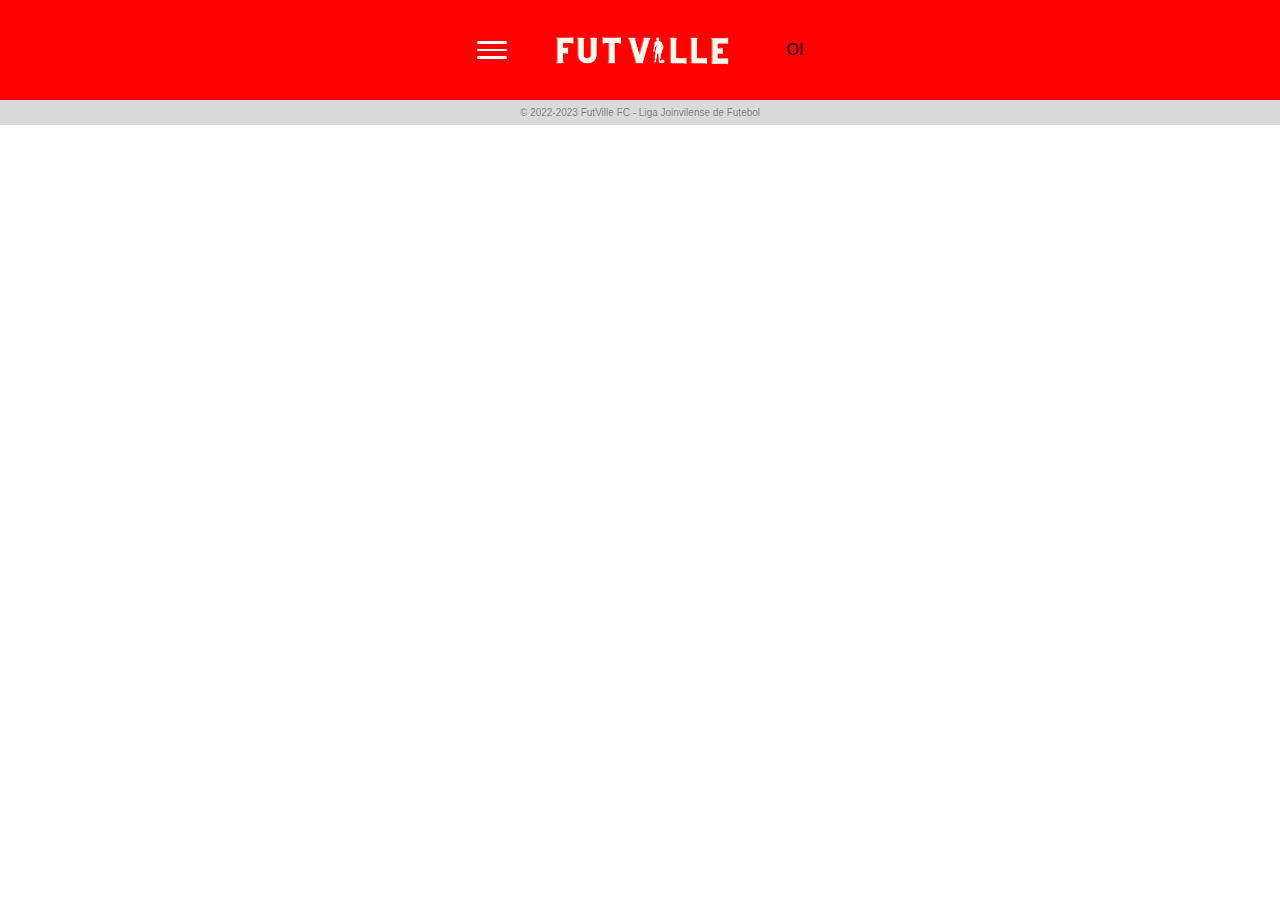
<file: index.html>
<!DOCTYPE html>
<html lang="pt-br">
<head>
    <meta charset="UTF-8">
    <meta http-equiv="X-UA-Compatible" content="IE=edge">
    <meta name="viewport" content="width=device-width, initial-scale=1.0">
    <title>RODAPE TESTE</title>
    <script src="rodape.js"></script>
    <link rel="stylesheet" href="pagina_inicial.css">
    
    
</head>
<body>
    
    <div class="cabecalho">
        <div class="logo" onclick="Aparecer();"> 
            <div class="menu"></div>
            <div class="menu"></div>
            <div class="menu"></div>
        </div>
        <div class="logo"><img src="img/LOGO FUT VILLE.png" width="280px"></div>
        <div class="logo">OI</div>
    </div>


        <div class="lateral" id="lateral">
            <div onclick="Fechar();" class="fechar"><img src=img/x.png width="20px"></div>
            <div class="menu_conta"></div>    
            <div class="rodape2">Cadastro</div><br>
            <div class="rodape2">Escalação</div><br>
            <div class="rodape2">Competições</div><br>
            <div class="rodape2">Ranking</div><br>
            <a href="ntc.html"><div class="rodape2">Notícias</div></a><br>
            <div class="rodape2">Dashboard</div><br>
        </div>

        <div class="quadrado_anuncio"></div>

        
    <div class="rodape">© 2022-2023 FutVille FC - Liga Joinvilense de Futebol</div>


</body>
</html>
</file>
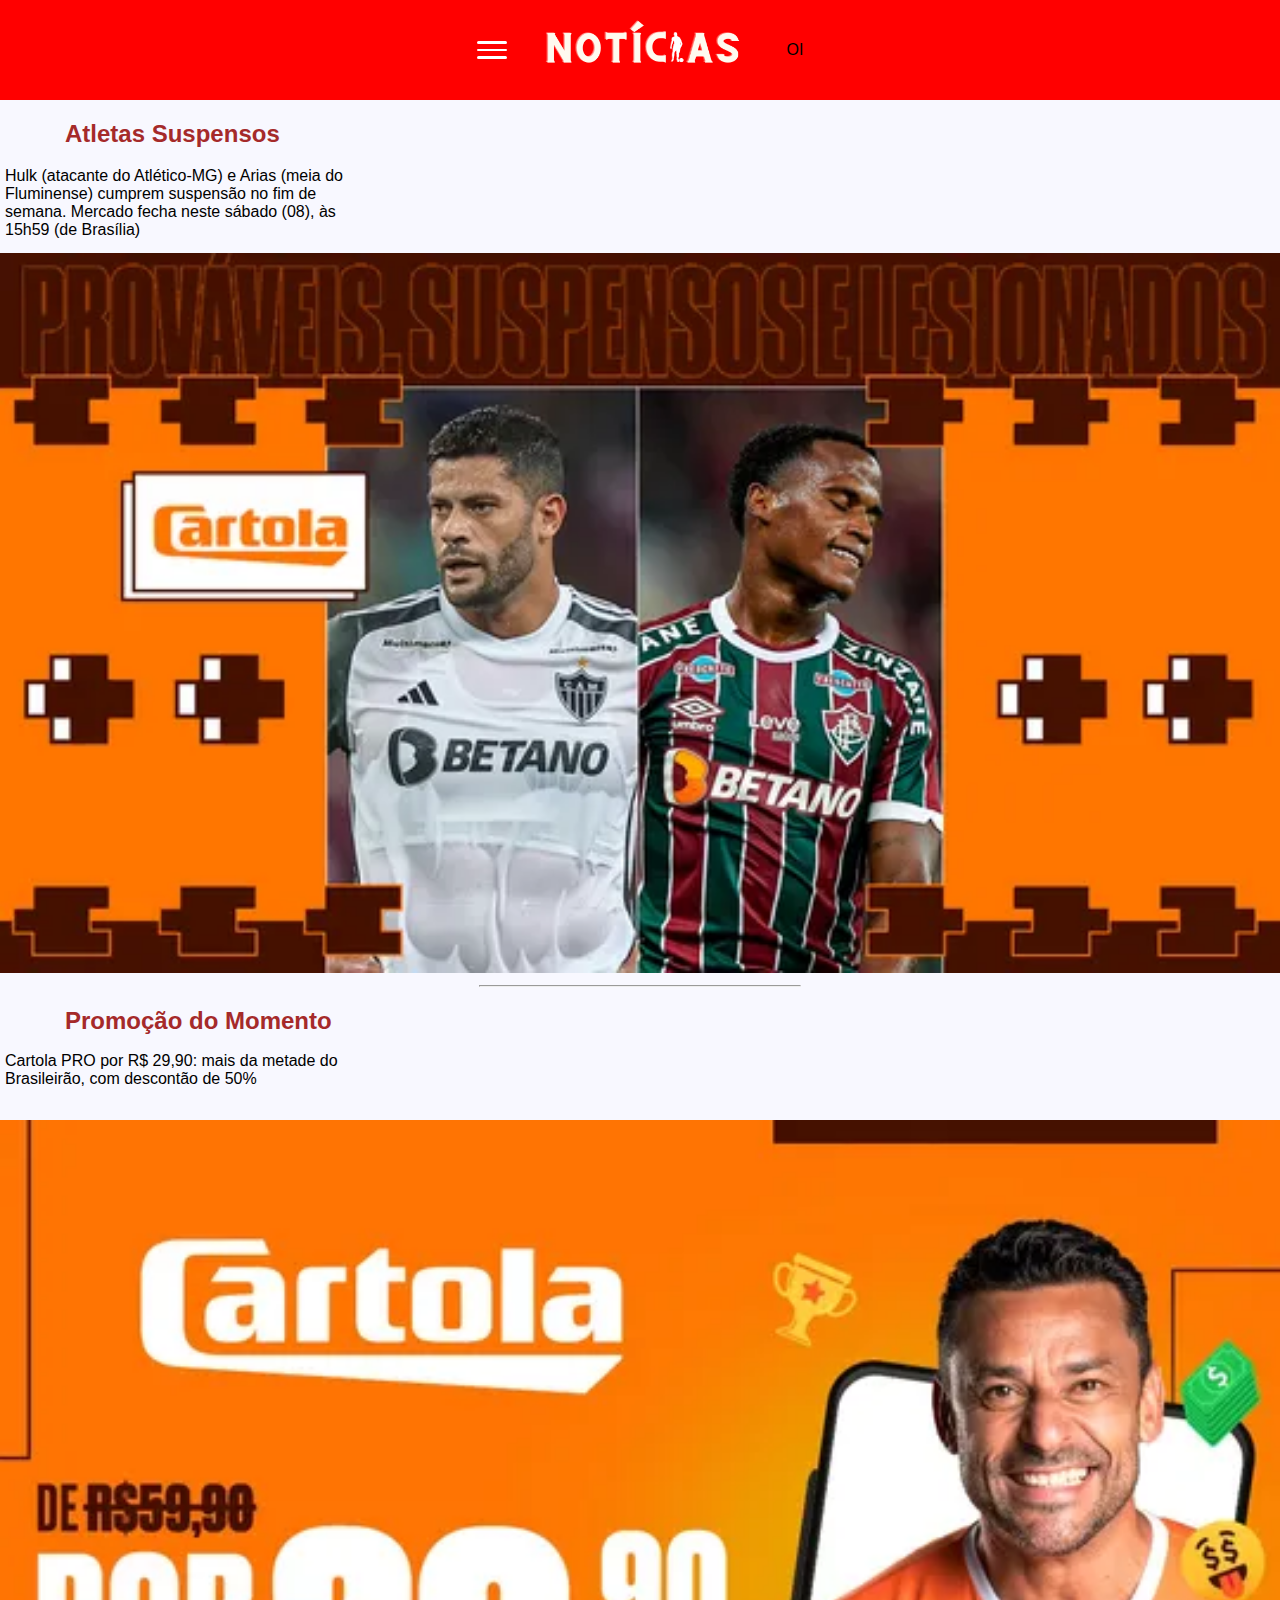
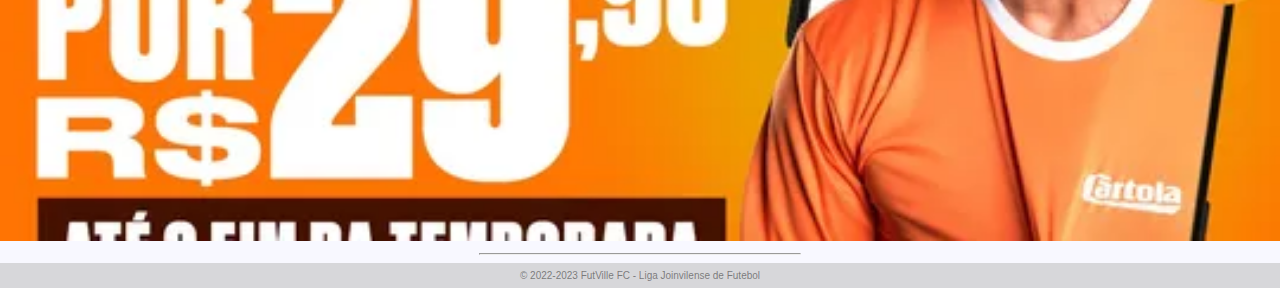
<file: ntc.html>
<!DOCTYPE html>
<html lang="pt-br">
<head>
    <meta charset="UTF-8">
    <meta http-equiv="X-UA-Compatible" content="IE=edge">
    <meta name="viewport" content="width=device-width, initial-scale=1.0">
    <title>Fut Ville</title>
    <script src="rodape.js"></script> <!-- CONECTA JS -->
    <link rel="stylesheet" href="ntc.css"> <!-- CONECTA CSS -->
    <link rel="shortcut icon" href="img/logo1.png" type="image/x-icon"> <!-- LOGO NA ABA -->
</head>
<body>
    <div class="cabecalho">
        <div class="logo" onclick="Aparecer();"> 
            <div class="menu"></div>
            <div class="menu"></div>
            <div class="menu"></div>
        </div>
        <div class="logoprinc"><img src="img/ntc.png" width="280px"></div>
        <div class="logo">OI</div>
    </div>


        <div class="lateral" id="lateral">
            <div onclick="Fechar();" class="fechar"><img src=img/x.png width="20px"></div>
            <div class="menu_conta"></div>    
            <div class="rodape2">Cadastro</div><br>
            <div class="rodape2">Escalação</div><br>
            <div class="rodape2">Competições</div><br>
            <div class="rodape2">Ranking</div><br>
            <a href="ntc.html"><div class="rodape2">Notícias</div></a><br>
            <div class="rodape2">Dashboard</div><br>
        </div>

        <div class="quadrado_anuncio"></div>

        <h2 class="title" elementtiming="text-csr">Atletas Suspensos</h2>
        <div class="red">Hulk (atacante do Atlético-MG) e Arias (meia do Fluminense) cumprem suspensão no fim de semana. Mercado fecha neste sábado (08), às 15h59 (de Brasília)</div>
        <img src="img/hulk-arias.png" alt="ntc1'" class="ntc1">
        <hr>
        
        <h2 class="title" elementtiming="text-csr">Promoção do Momento</h2>
        <div class="red2">Cartola PRO por R$ 29,90: mais da metade do Brasileirão, com descontão de 50%</div>
        <img src="img/fred.png" alt="ntc1'" class="ntc1">
        <hr>



        
    <div class="rodape">© 2022-2023 FutVille FC - Liga Joinvilense de Futebol</div> 
</body>
</html>
</file>
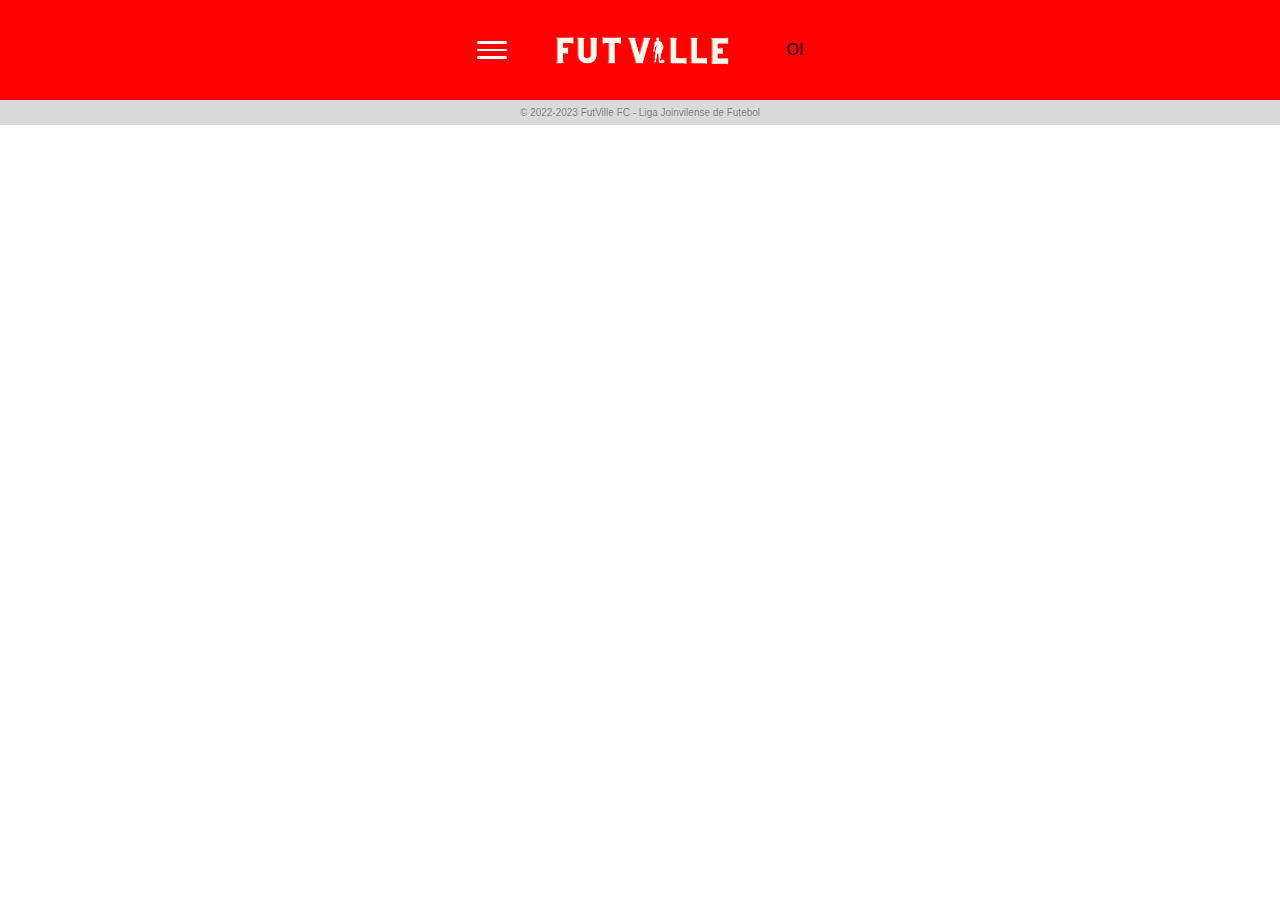
<file: rodape.html>
<!DOCTYPE html>
<html lang="pt-br">
<head>
    <meta charset="UTF-8">
    <meta http-equiv="X-UA-Compatible" content="IE=edge">
    <meta name="viewport" content="width=device-width, initial-scale=1.0">
    <title>RODAPE TESTE</title>
    <script src="rodape.js"></script>
    <link rel="stylesheet" href="rodape.css">
    
</head>
<body>
    
    <div class="cabecalho">
        <div class="logo" onclick="Aparecer();"> 
            <div class="menu"></div>
            <div class="menu"></div>
            <div class="menu"></div>
        </div>
        <div class="logo"><img src="img/LOGO FUT VILLE.png" width="280px"></div>
        <div class="logo">OI</div>
    </div>


        <div class="lateral" id="lateral">
            <div onclick="Fechar();" class="fechar"><img src=img/x.png width="20px"></div>
            <div class="menu_conta"></div>    
            <div class="rodape2">Dashboard</div><br>
            <div class="rodape2">Escalação</div><br>
            <div class="rodape2">Competições</div><br>
            <div class="rodape2">Ranking</div><br>
            <div class="rodape2">Notícias</div><br>
        </div>


    <div class="rodape">© 2022-2023 FutVille FC - Liga Joinvilense de Futebol</div>
</body>
</html>
</file>
<file: pagina_inicial.css>
body
{
    width: 100%;
    height: 100vh;
    margin: 0px;
    font-family: Arial, Helvetica, sans-serif;
}

.cabecalho
{
    width: 100%;
    height: 100px;
    background-color: red;
    display: flex;
    flex-direction: row;
    justify-content: center;
    justify-items: center;
    align-content: center;
    align-items: center;    

}

.menu
{
    width: 30px;
    height: 2.5px;
    border-radius: 15px;
    background-color: white;
    margin: 5px 0;
}

.menu_conta
{
    width: 100%;
    height: 290px;
}

.lateral
{
    
    position: fixed;
    left: 0;
    top: 0;
    width: 100%;
    height: 100%;
    background-color: white;
    text-align: center;
    border-right:1px outset black ;

    
  
}
.lateral
{
    width: 260px;
    display: flex;
    flex-direction: column;
    align-items: center;
    align-content: center;
    position: absolute;
    left: -285px;

    
   
}
.animar
{
    animation: deslizar 2s forwards;
}
@keyframes deslizar
{
    0%{left:-285px;}    
    100%{left:0px;} 
}

.fechar
{
    margin-top: 15px;
    margin-left: 210px;
    border-radius: 20px;
    font-size: 18px;
    display: flex;

}

.rodape
{
    height: 25px;
    width: 100%;
    background-color: #c0c0c094;
    display: flex;
    flex-direction: column;
    justify-content: space-around;
    justify-items: center;
    align-content: center;
    align-items: center;
    font-size: 10px;
    color: #33333394;
}


.rodape2
{
    font-size: 18px;

    color: #333333;
}
</file>
<file: ntc.css>
body{
    background-color: ghostwhite;
}

/*HEADER E RODAPE*/
body
{
    width: 100%;
    height: 100vh;
    margin: 0px;
    font-family: Arial, Helvetica, sans-serif;
}

.cabecalho
{
    width: 100%;
    height: 100px;
    background-color: red;
    display: flex;
    flex-direction: row;
    justify-content: center;
    justify-items: center;
    align-content: center;
    align-items: center;    

}

.menu
{
    width: 30px;
    height: 2.5px;
    border-radius: 15px;
    background-color: white;
    margin: 5px 0;
}

.menu_conta
{
    width: 100%;
    height: 290px;
}

.lateral
{
    
    position: fixed;
    left: 0;
    top: 0;
    width: 100%;
    height: 100%;
    background-color: white;
    text-align: center;
    border-right:1px outset black ;

    
  
}
.lateral
{
    width: 260px;
    display: flex;
    flex-direction: column;
    align-items: center;
    align-content: center;
    position: absolute;
    left: -285px;

    
   
}
.animar
{
    animation: deslizar 2s forwards;
}
@keyframes deslizar
{
    0%{left:-285px;}    
    100%{left:0px;} 
}

.fechar
{
    margin-top: 15px;
    margin-left: 210px;
    border-radius: 20px;
    font-size: 18px;
    display: flex;

}

.rodape
{
    height: 25px;
    width: 100%;
    background-color: #c0c0c094;
    display: flex;
    flex-direction: column;
    justify-content: space-around;
    justify-items: center;
    align-content: center;
    align-items: center;
    font-size: 10px;
    color: #33333394;
}


.rodape2
{
    font-size: 18px;

    color: #333333;
}

.logoprinc{
    margin-bottom: 42px;
}
/*HEADER E RODAPE*/

.red{
    width: 350px;
    height: 90px;
    margin-left: 5px;
    margin-top: -10px;
    align-items: center;
    display: flex;

}

.red2{
    width: 350px;
    height: 90px;
    margin-left: 5px;
    margin-top: -30px;
    align-items: center;
    display: flex;

}

.title{
    margin-left: 65px;
    width: 400px;
    color: brown;
}

hr{
    width: 320px;
}

.ntc1{
    width: 100%;
    margin-top: 5px;
}
</file>
<file: rodape.css>
body
{
    width: 100%;
    height: 100vh;
    margin: 0px;
    font-family: Arial, Helvetica, sans-serif;
}

.cabecalho
{
    width: 100%;
    height: 100px;
    background-color: red;
    display: flex;
    flex-direction: row;
    justify-content: center;
    justify-items: center;
    align-content: center;
    align-items: center;    

}

.menu
{
    width: 30px;
    height: 2.5px;
    border-radius: 15px;
    background-color: white;
    margin: 5px 0;
}

.menu_conta
{
    width: 100%;
    height: 290px;
}

.lateral
{
    
    position: fixed;
    left: 0;
    top: 0;
    width: 100%;
    height: 100%;
    background-color: white;
    text-align: center;
    border-right:1px outset black ;

    
  
}
.lateral
{
    width: 260px;
    display: flex;
    flex-direction: column;
    align-items: center;
    align-content: center;
    position: absolute;
    left: -285px;

    
   
}
.animar
{
    animation: deslizar 2s forwards;
}
@keyframes deslizar
{
    0%{left:-285px;}    
    100%{left:0px;} 
}

.fechar
{
    margin-top: 15px;
    margin-left: 210px;
    border-radius: 20px;
    font-size: 18px;
    display: flex;

}

.rodape
{
    height: 25px;
    width: 100%;
    background-color: #c0c0c094;
    display: flex;
    flex-direction: column;
    justify-content: space-around;
    justify-items: center;
    align-content: center;
    align-items: center;
    font-size: 10px;
    color: #33333394;
}


.rodape2
{
    font-size: 18px;

    color: #333333;
}
</file>
